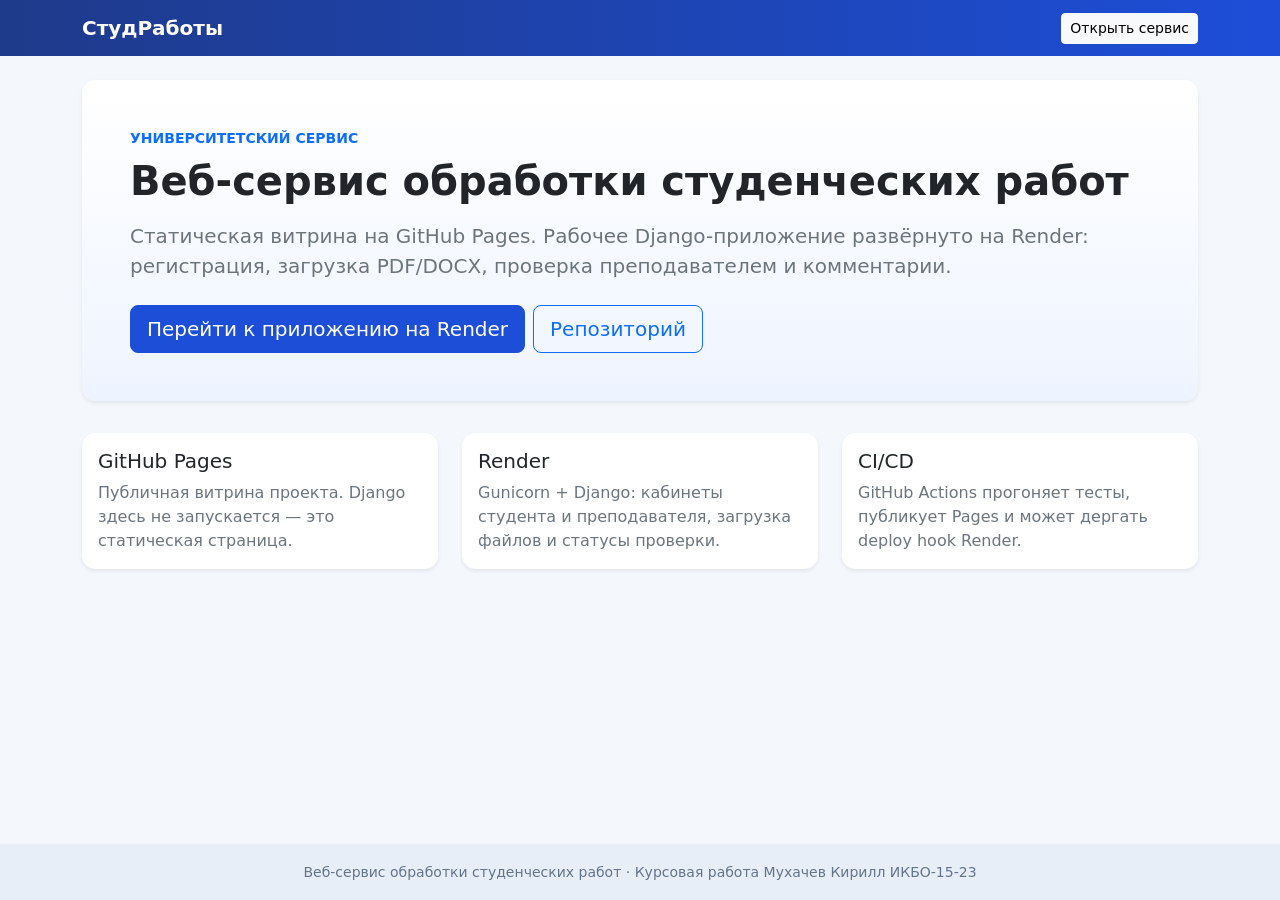
<file: pages/index.html>
<!DOCTYPE html>
<html lang="ru">
<head>
    <meta charset="UTF-8">
    <meta name="viewport" content="width=device-width, initial-scale=1">
    <title>СтудРаботы · GitHub Pages</title>
    <link href="https://cdn.jsdelivr.net/npm/bootstrap@5.3.3/dist/css/bootstrap.min.css" rel="stylesheet">
    <link rel="stylesheet" href="css/styles.css">
</head>
<body>
<nav class="navbar navbar-expand-lg navbar-dark app-navbar">
    <div class="container">
        <a class="navbar-brand fw-semibold" href="./">СтудРаботы</a>
        <div class="ms-auto">
            <a class="btn btn-light btn-sm" href="__RENDER_URL__" target="_blank" rel="noopener">Открыть сервис</a>
        </div>
    </div>
</nav>

<main class="container py-4">
    <section class="hero-card card shadow-sm border-0">
        <div class="card-body p-4 p-md-5">
            <p class="text-uppercase small text-primary fw-semibold mb-2">Университетский сервис</p>
            <h1 class="display-6 fw-semibold mb-3">Веб-сервис обработки студенческих работ</h1>
            <p class="lead text-secondary mb-4">
                Статическая витрина на GitHub Pages. Рабочее Django-приложение развёрнуто на Render:
                регистрация, загрузка PDF/DOCX, проверка преподавателем и комментарии.
            </p>
            <div class="d-flex flex-wrap gap-2">
                <a class="btn btn-primary btn-lg" href="__RENDER_URL__" target="_blank" rel="noopener">Перейти к приложению на Render</a>
                <a class="btn btn-outline-primary btn-lg" href="https://github.com/gloryspb/stud-works" target="_blank" rel="noopener">Репозиторий</a>
            </div>
        </div>
    </section>

    <div class="row g-4 mt-2">
        <div class="col-md-4">
            <div class="card h-100 shadow-sm border-0">
                <div class="card-body">
                    <h2 class="h5">GitHub Pages</h2>
                    <p class="text-secondary mb-0">Публичная витрина проекта. Django здесь не запускается — это статическая страница.</p>
                </div>
            </div>
        </div>
        <div class="col-md-4">
            <div class="card h-100 shadow-sm border-0">
                <div class="card-body">
                    <h2 class="h5">Render</h2>
                    <p class="text-secondary mb-0">Gunicorn + Django: кабинеты студента и преподавателя, загрузка файлов и статусы проверки.</p>
                </div>
            </div>
        </div>
        <div class="col-md-4">
            <div class="card h-100 shadow-sm border-0">
                <div class="card-body">
                    <h2 class="h5">CI/CD</h2>
                    <p class="text-secondary mb-0">GitHub Actions прогоняет тесты, публикует Pages и может дергать deploy hook Render.</p>
                </div>
            </div>
        </div>
    </div>
</main>

<footer class="app-footer">
    <div class="container text-center py-3">
        <small>Веб-сервис обработки студенческих работ · Курсовая работа Мухачев Кирилл ИКБО-15-23</small>
    </div>
</footer>
</body>
</html>
</file>
<file: pages/css/styles.css>
:root {
    --app-blue: #1d4ed8;
    --app-blue-dark: #1e3a8a;
    --app-bg: #f4f7fb;
}

body {
    background: var(--app-bg);
    min-height: 100vh;
    display: flex;
    flex-direction: column;
    color: #1e2937;
}

main {
    flex: 1;
}

.app-navbar {
    background: linear-gradient(90deg, var(--app-blue-dark), var(--app-blue));
}

.app-footer {
    background: #e8eef7;
    color: #64748b;
    margin-top: auto;
}

.hero-card {
    background: linear-gradient(180deg, #ffffff 0%, #eef4ff 100%);
}

.btn-primary {
    background-color: var(--app-blue);
    border-color: var(--app-blue);
}

.btn-primary:hover {
    background-color: var(--app-blue-dark);
    border-color: var(--app-blue-dark);
}

.card {
    border-radius: 0.85rem;
}
</file>
